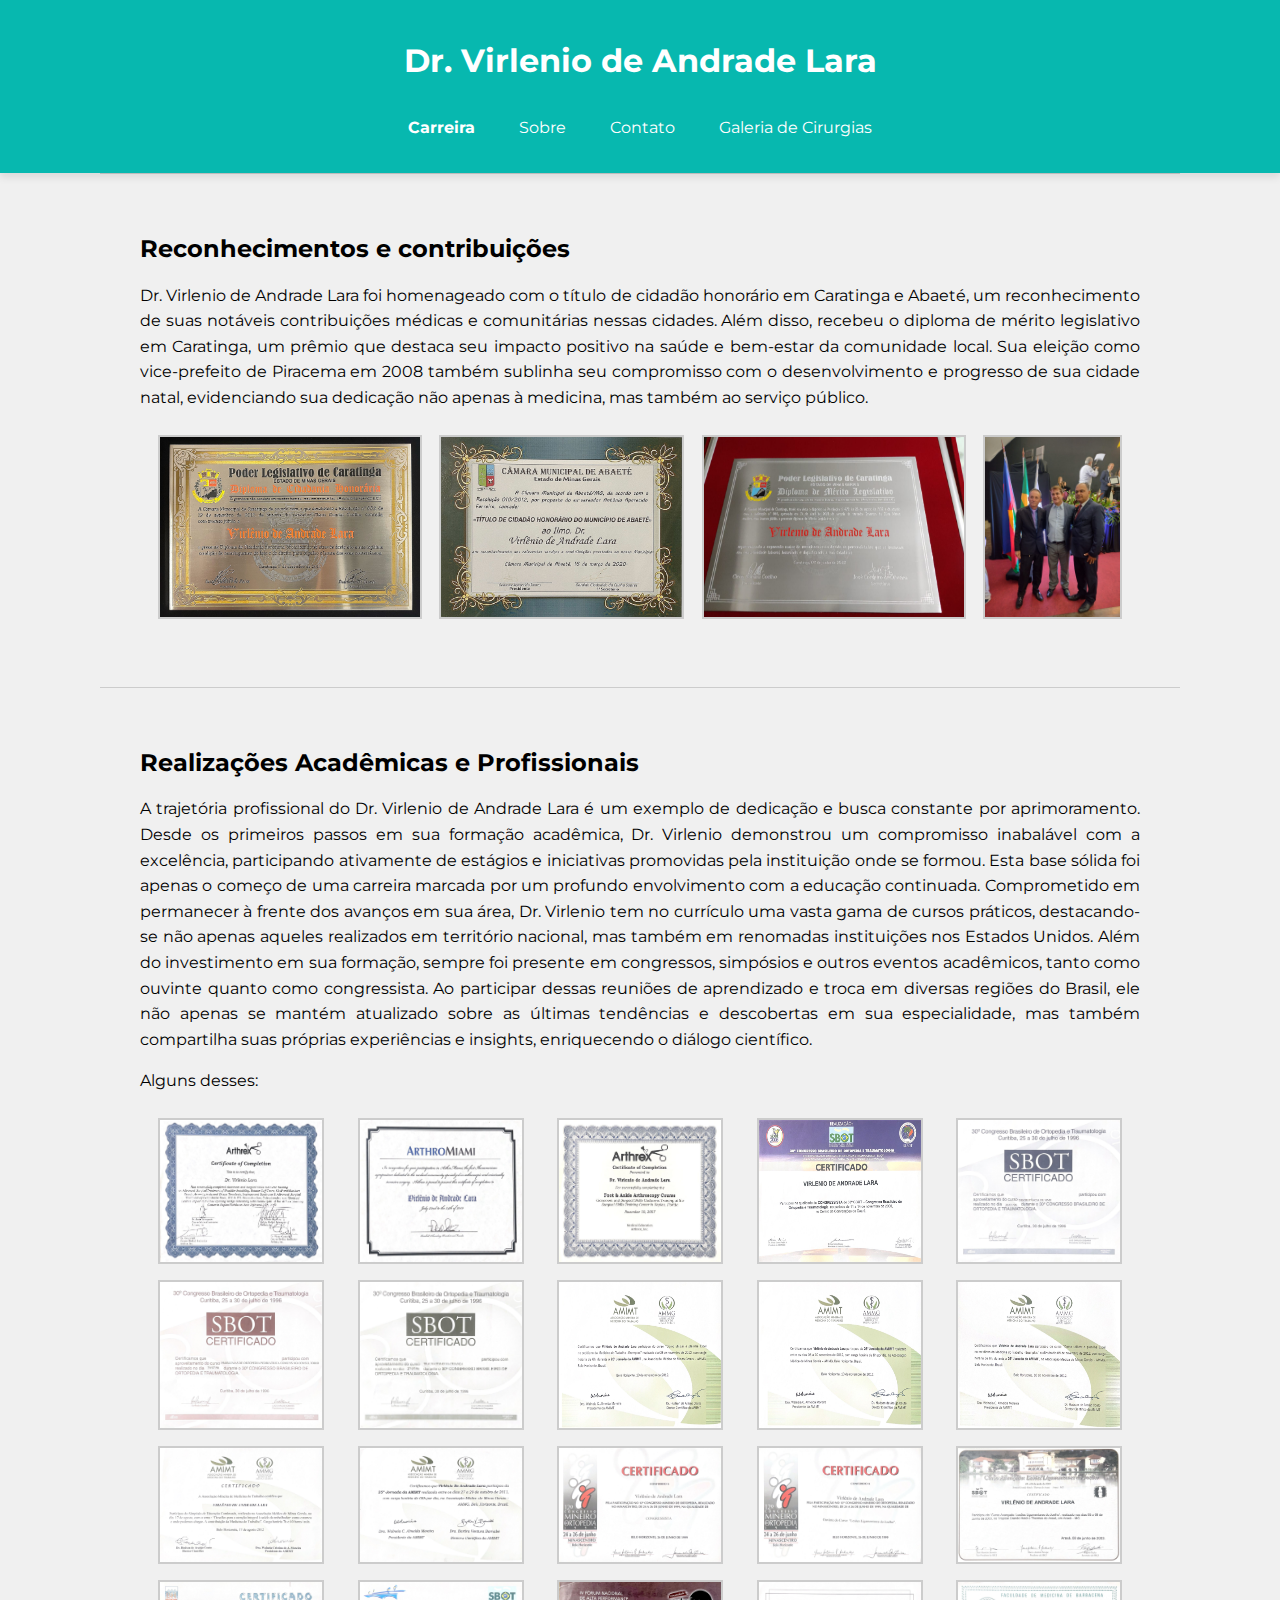
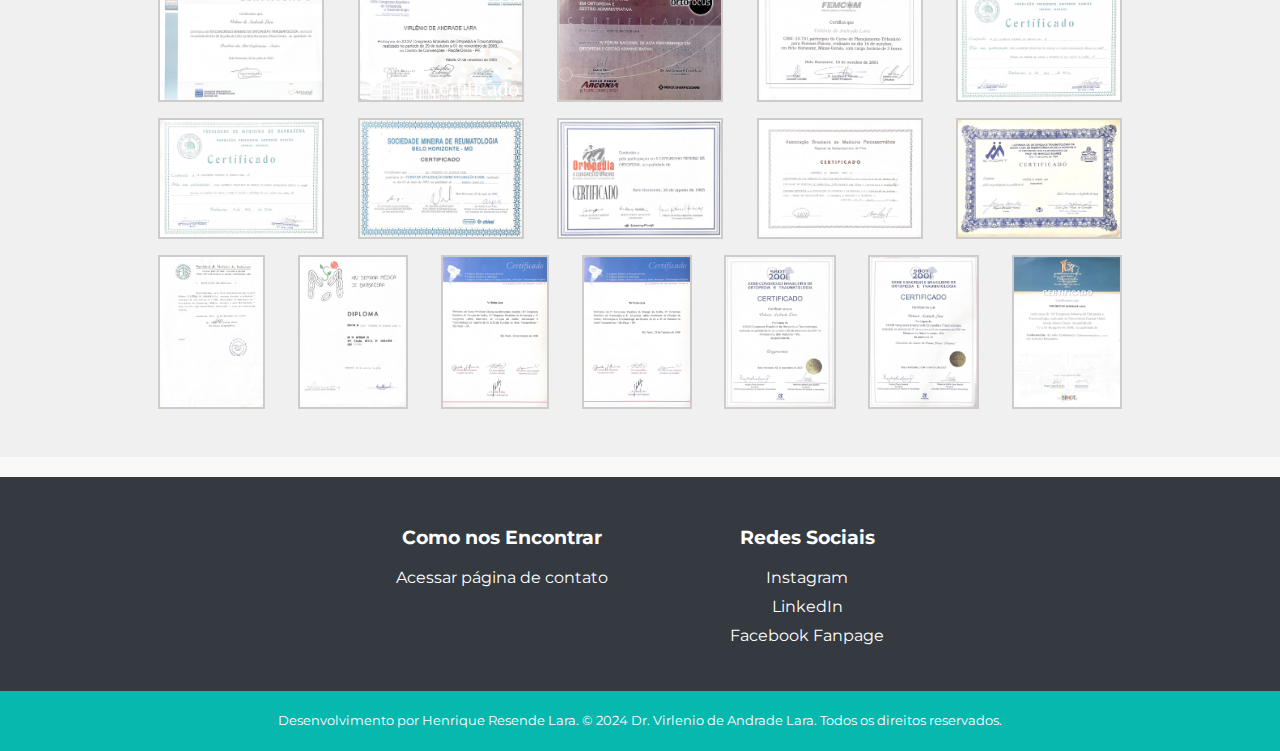
<file: docs/carreira.html>
<!DOCTYPE html>
<html lang="pt">
<head>
    <meta charset="UTF-8">
    <meta name="viewport" content="width=device-width, initial-scale=1.0">
    <title>Dr. Virlenio de Andrade Lara</title>
    <link rel="icon" sizes="2x1" href="imgs/logo.png" type="image/png">
    <link rel="stylesheet" href="https://fonts.googleapis.com/css2?family=Montserrat:wght@400;700&display=swap">
    <link rel="stylesheet" href="style.css">
    <link rel="stylesheet" href="carreira.css">
    <script src="style.js"></script>
</head>
<body>
    <div class="header-container">
        <header>
            <div class="div-menu">
            <h1>Dr. Virlenio de Andrade Lara</h1>
            <div id="icon" class="menu-icon" onclick="toggleMenu()">☰</div>
            </div>
    
            <nav class="nav-links" id="nav-links">
                <ul>
                    <li><a href="carreira.html"><strong>Carreira</strong></a></li>
                    <li><a href="index.html">Sobre</a></li>
                    <li><a href="contato.html">Contato</a></li>
                    <li><a href="galeria.html">Galeria de Cirurgias</a></li>
                </ul>
            </nav>
        </header>
        </div>

    <div class="corpo">
        <section class="sec">
        <h2>Reconhecimentos e contribuições</h2>
        <p>Dr. Virlenio de Andrade Lara foi homenageado com o título de cidadão honorário em Caratinga e Abaeté, um reconhecimento de suas notáveis contribuições médicas e comunitárias nessas cidades.
             Além disso, recebeu o diploma de mérito legislativo em Caratinga, um prêmio que destaca seu impacto positivo na saúde e bem-estar da comunidade local. Sua eleição como vice-prefeito de Piracema 
             em 2008 também sublinha seu compromisso com o desenvolvimento e progresso de sua cidade natal, evidenciando sua dedicação não apenas à medicina, mas também ao serviço público.</p>
            <div class="imagens-galeria1">
                <img src="imgs_carreira/img1.jpeg">
                <img src="imgs_carreira/img2.jpeg">
                <img src="imgs_carreira/img3.jpeg">
                <img src="imgs_carreira/img4.jpeg">
            </div>
        </section>

        <section class="sec">
        <h2>Realizações Acadêmicas e Profissionais</h2>
        <p>A trajetória profissional do Dr. Virlenio de Andrade Lara é um exemplo de dedicação e busca constante por aprimoramento. Desde os primeiros passos em sua formação acadêmica, Dr. Virlenio demonstrou um compromisso inabalável com a excelência, participando ativamente de estágios e iniciativas promovidas pela instituição onde se formou. Esta base sólida foi apenas o começo de uma carreira marcada por um profundo envolvimento com a educação continuada.

            Comprometido em permanecer à frente dos avanços em sua área, Dr. Virlenio tem no currículo uma vasta gama de cursos práticos, destacando-se não apenas aqueles realizados em território nacional, mas também em renomadas instituições nos Estados Unidos. 
            
            Além do investimento em sua formação, sempre foi presente em congressos, simpósios e outros eventos acadêmicos, tanto como ouvinte quanto como congressista. Ao participar dessas reuniões de aprendizado e troca em diversas regiões do Brasil, ele não apenas se mantém atualizado sobre as últimas tendências e descobertas em sua especialidade, mas também compartilha suas próprias experiências e insights, enriquecendo o diálogo científico.
        </p>
        <p>Alguns desses:</p>
        <!-- Espaço para imagens -->
        <div class="imagens-galeria">
            <img src="imgs_carreira/img5.jpeg">
            <img src="imgs_carreira/img6.jpeg">
            <img src="imgs_carreira/img7.jpeg">
            <img src="imgs_carreira/img8.jpeg">
            <img src="imgs_carreira/img9.jpeg">
            <img src="imgs_carreira/img10.jpeg">
            <img src="imgs_carreira/img36.jpeg">
            <img src="imgs_carreira/img11.jpeg">
            <img src="imgs_carreira/img12.jpeg">
            <img src="imgs_carreira/img13.jpeg">
            <img src="imgs_carreira/img14.jpeg">
            <img src="imgs_carreira/img15.jpeg">
            <img src="imgs_carreira/img16.jpeg">
            <img src="imgs_carreira/img17.jpeg">
            
            <img src="imgs_carreira/img22.jpeg">
            <img src="imgs_carreira/img23.jpeg">
            <img src="imgs_carreira/img24.jpeg">
            <img src="imgs_carreira/img25.jpeg">
            <img src="imgs_carreira/img26.jpeg">

            <img src="imgs_carreira/img28.jpeg">
            <img src="imgs_carreira/img29.jpeg">
            <img src="imgs_carreira/img30.jpeg">

            <img src="imgs_carreira/img33.jpeg">
            <img src="imgs_carreira/img34.jpeg">
            <img src="imgs_carreira/img35.jpeg">
            
            <img src="imgs_carreira/img31.jpeg">
            <img src="imgs_carreira/img32.jpeg">
            <img src="imgs_carreira/img18.jpeg">
            <img src="imgs_carreira/img19.jpeg">
            <img src="imgs_carreira/img20.jpeg">
            <img src="imgs_carreira/img21.jpeg">
            <img src="imgs_carreira/img27.jpeg">
        </div>
        </section>
    </div>

    <footer>
        <div class="footer-content">
            <div class="contato">
                <h3>Como nos Encontrar</h3>
                <ul class="contact-info">
                    <li><a href="contato.html">Acessar página de contato</a></li>
                </ul>
            </div>
            <div class="redes">    
                <h3>Redes Sociais</h3>
                <ul class="social-links">
                    <li><a href="https://www.instagram.com/drvirlenio/">Instagram</a></li>
                    <li><a href="#">LinkedIn</a></li>
                    <li><a href="https://www.facebook.com/admiradoresdoutorvirlenio?locale=pt_BR">Facebook Fanpage</a></li>
                </ul>
            </div>
        </div>
        <div class="footer-bottom">
            <p>Desenvolvimento por <a href="https://www.linkedin.com/in/henrique-lara-010605280/">Henrique Resende Lara</a>. &copy; 2024 Dr. Virlenio de Andrade Lara. Todos os direitos reservados.</p>
        </div>
    </footer>
</body>
</html>
</file>
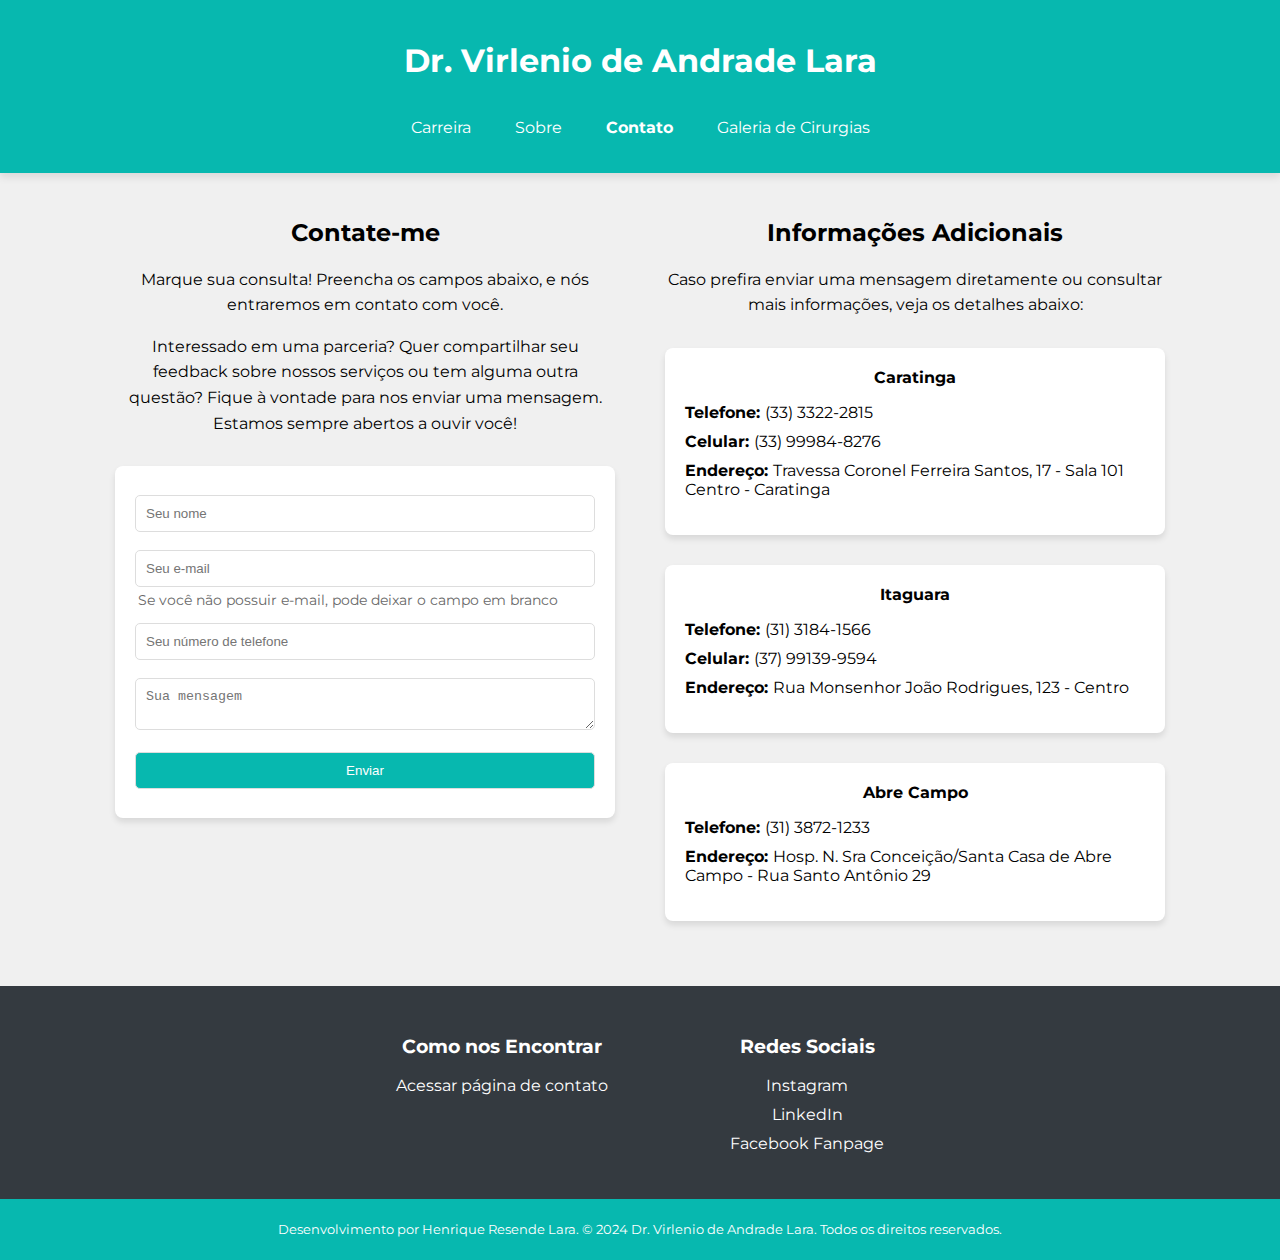
<file: docs/contato.html>
<!DOCTYPE html>
<html lang="pt">
<head>
    <meta charset="UTF-8">
    <meta name="viewport" content="width=device-width, initial-scale=1.0">
    <title>Dr. Virlenio de Andrade Lara</title>
    <link rel="icon" sizes="2x1" href="imgs/logo.png" type="image/png">
    <link rel="stylesheet" href="https://fonts.googleapis.com/css2?family=Montserrat:wght@400;700&display=swap">
    <link rel="stylesheet" href="style.css">
    <link rel="stylesheet" href="contato.css">
    <script type="text/javascript" src="https://cdn.emailjs.com/sdk/2.3.2/email.min.js"></script>
    <script src="style.js"></script>
</head>
<body>
    <div class="header-container">
        <header>
            <div class="div-menu">
            <h1>Dr. Virlenio de Andrade Lara</h1>
            <div id="icon" class="menu-icon" onclick="toggleMenu()">☰</div>
            </div>
    
            <nav class="nav-links" id="nav-links">
                <ul>
                    <li><a href="carreira.html">Carreira</a></li>
                    <li><a href="index.html">Sobre</a></li>
                    <li><a href="contato.html"><strong>Contato</strong></a></li>
                    <li><a href="galeria.html">Galeria de Cirurgias</a></li>
                </ul>
            </nav>
        </header>
        </div>
    

    <div class="corpo">
        <section id="contato">
            <div class="titulo">
                <h2>Contate-me</h2>
                <p>Marque sua consulta! Preencha os campos abaixo, e nós entraremos em contato com você.</p>
                <p>Interessado em uma parceria? Quer compartilhar seu feedback sobre nossos serviços ou tem alguma outra questão? Fique à vontade para nos enviar uma mensagem. Estamos sempre abertos a ouvir você!</p>
            </div>
            <form id="meuFormulario">
                <input type="text" name="from_name" class="formulario-item" placeholder="Seu nome" required>
                <input type="email" name="email" class="formulario-item" placeholder="Seu e-mail">
                <p>Se você não possuir e-mail, pode deixar o campo em branco</p>
                <input type="tel" name="telephone" class="formulario-item" placeholder="Seu número de telefone" required>
                <textarea name="message" class="formulario-item" placeholder="Sua mensagem"></textarea>
                <button type="submit" class="formulario-item">Enviar</button>
            </form>
            
        </section>
        <section class="informacoes-adicionais">
            <h2>Informações Adicionais</h2>
            <p>Caso prefira enviar uma mensagem diretamente ou consultar mais informações, veja os detalhes abaixo:</p>
            <div class="info">
                <strong>Caratinga</strong></li>
            <ul>
                <li><strong>Telefone: </strong>(33) 3322-2815</li>
                <li><strong>Celular: </strong>(33) 99984-8276</li>
                <li><strong>Endereço: </strong>Travessa Coronel Ferreira Santos, 17 - Sala 101
                Centro - Caratinga</li>
            </ul>
            </div>

            <div class="info">
                <strong>Itaguara</strong></li>
            <ul>
                <li><strong>Telefone: </strong>(31) 3184-1566</li>
                <li><strong>Celular: </strong>(37) 99139-9594</li>
                <li><strong>Endereço: </strong>Rua Monsenhor João Rodrigues, 123 - Centro</li>
            </ul>
            </div>

            <div class="info">
                <strong>Abre Campo</strong></li>
            <ul>
                <li><strong>Telefone: </strong>(31) 3872-1233</li>
                <li><strong>Endereço: </strong>Hosp. N. Sra Conceição/Santa Casa de Abre Campo - Rua Santo
                 Antônio 29</li>
            </ul>
            </div>
        </section>
        
    </div>

    <footer>
        <div class="footer-content">
            <div class="contato">
                <h3>Como nos Encontrar</h3>
                <ul class="contact-info">
                    <li><a href="contato.html">Acessar página de contato</a></li>
                </ul>
            </div>
            <div class="redes">    
                <h3>Redes Sociais</h3>
                <ul class="social-links">
                    <li><a href="https://www.instagram.com/drvirlenio/">Instagram</a></li>
                    <li><a href="#">LinkedIn</a></li>
                    <li><a href="https://www.facebook.com/admiradoresdoutorvirlenio?locale=pt_BR">Facebook Fanpage</a></li>
                </ul>
            </div>
        </div>
        <div class="footer-bottom">
            <p>Desenvolvimento por <a href="https://www.linkedin.com/in/henrique-lara-010605280/">Henrique Resende Lara</a>. &copy; 2024 Dr. Virlenio de Andrade Lara. Todos os direitos reservados.</p>
        </div>
    </footer>

    <script src="contato.js"></script>
</body>
</html>
</file>
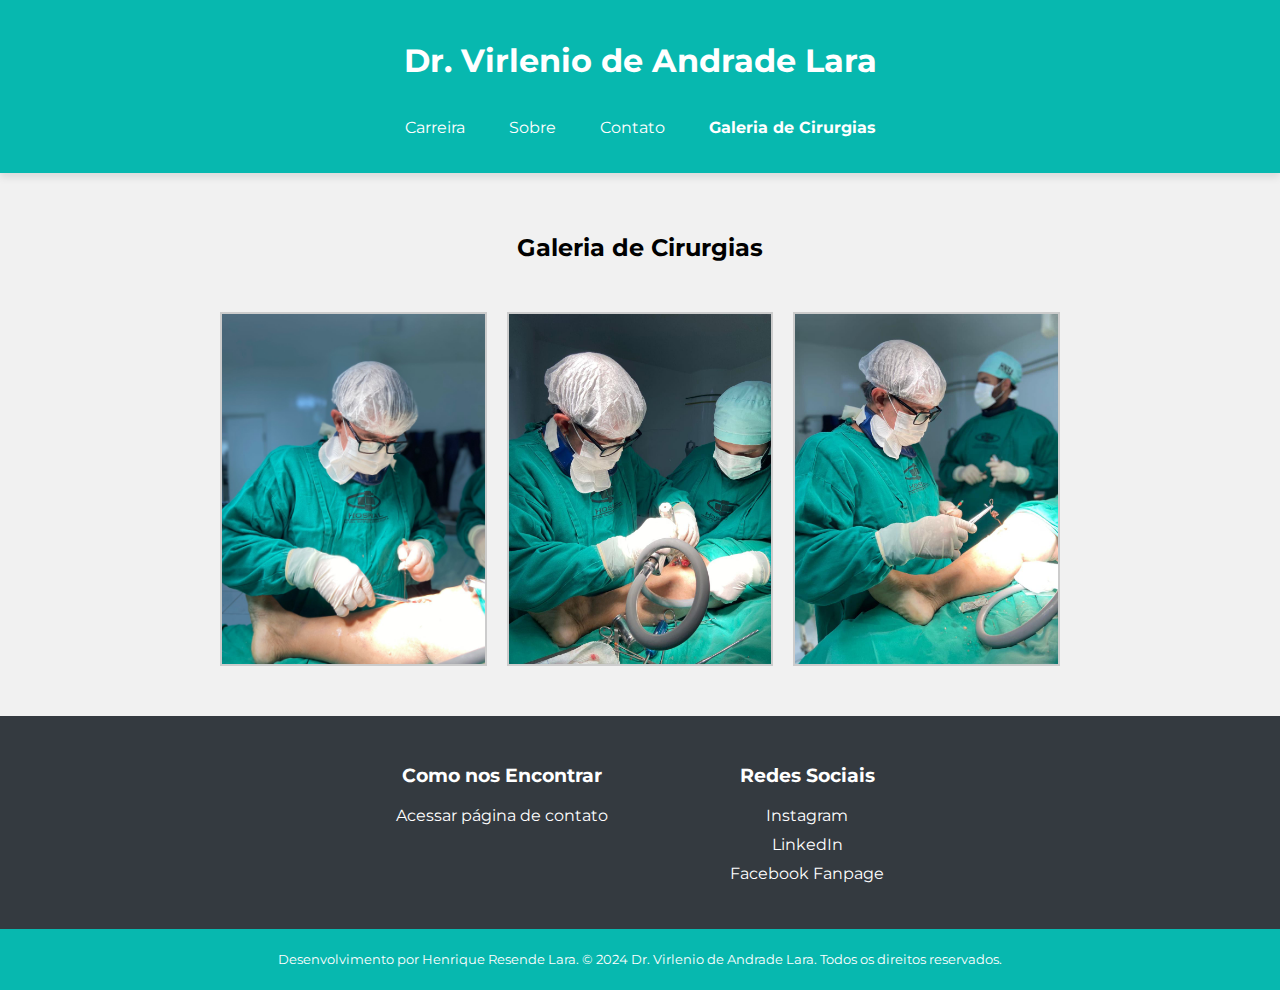
<file: docs/galeria.html>
<!DOCTYPE html>
<html lang="pt">
<head>
    <meta charset="UTF-8">
    <meta name="viewport" content="width=device-width, initial-scale=1.0">
    <title>Dr. Virlenio de Andrade Lara</title>
    <link rel="icon" sizes="2x1" href="imgs/logo.png" type="image/png">
    <link rel="stylesheet" href="https://fonts.googleapis.com/css2?family=Montserrat:wght@400;700&display=swap">
    <link rel="stylesheet" href="style.css">
    <link rel="stylesheet" href="galeria.css">
    <script src="style.js"></script>
</head>
<body>
    <div class="header-container">
        <header>
            <div class="div-menu">
            <h1>Dr. Virlenio de Andrade Lara</h1>
            <div id="icon" class="menu-icon" onclick="toggleMenu()">☰</div>
            </div>
    
            <nav class="nav-links" id="nav-links">
                <ul>
                    <li><a href="carreira.html">Carreira</a></li>
                    <li><a href="index.html">Sobre</a></li>
                    <li><a href="contato.html">Contato</a></li>
                    <li><a href="galeria.html"><strong>Galeria de Cirurgias</strong></a></li>
                </ul>
            </nav>
        </header>
        </div>

        <div class="corpo">
            <div class="galeria">
                <h2>Galeria de Cirurgias</h2>
                <div class="imagens-galeria">
                    <img src="imgs/im1.jpeg" alt="Descrição da Imagem 1" class="imagem-pequena">
                    <img src="imgs/im2.jpeg" alt="Descrição da Imagem 2" class="imagem-pequena">
                    <img src="imgs/im3.jpeg" alt="Descrição da Imagem 3" class="imagem-pequena">
                    <!-- Adicione mais imagens conforme necessário -->
                </div>
            </div>
            
            <!-- Modal para visualização da imagem -->
            <div id="modal-imagem" class="modal">
                <span class="fechar">&times;</span>
                <img class="modal-conteudo" id="imagem-ampliada">
                <!-- Botão Anterior -->
                <span class="navegar anterior">&lt;</span>
                <!-- Botão Próximo -->
                <span class="navegar proximo">&gt;</span>
            </div>
            
        </div>

    <footer>
        <div class="footer-content">
            <div class="contato">
                <h3>Como nos Encontrar</h3>
                <ul class="contact-info">
                    <li><a href="contato.html">Acessar página de contato</a></li>
                </ul>
            </div>
            <div class="redes">    
                <h3>Redes Sociais</h3>
                <ul class="social-links">
                    <li><a href="https://www.instagram.com/drvirlenio/">Instagram</a></li>
                    <li><a href="#">LinkedIn</a></li>
                    <li><a href="https://www.facebook.com/admiradoresdoutorvirlenio?locale=pt_BR">Facebook Fanpage</a></li>
                </ul>
            </div>
        </div>
        <div class="footer-bottom">
            <p>Desenvolvimento por <a href="https://www.linkedin.com/in/henrique-lara-010605280/">Henrique Resende Lara</a>. &copy; 2024 Dr. Virlenio de Andrade Lara. Todos os direitos reservados.</p>
        </div>
    </footer>
    

    <script src="galeria.js"></script>
</body>
</html>
</file>
<file: docs/style.css>
body {
    font-family: 'Montserrat', sans-serif;
    margin: 0;
    padding: 0;
    background-color: #f9f9f9;
}

.div-menu{
    display: flex;
    flex-direction: row;
    justify-content: center;
}

.menu-icon {
    display: none;
    font-size: 24px;
    cursor: pointer;
}

.header-container {
    box-shadow: 0 4px 8px rgba(0,0,0,0.1); /* Adiciona sombra na parte inferior */
    position: relative; /* Assegura que a sombra seja corretamente posicionada */
    z-index: 1000; /* Eleva o cabeçalho acima de outros elementos */
}

header {
    background-color: #07b8af;
    color: white;
    padding: 20px;
    text-align: center;
}

header nav ul {
    list-style-type: none;
    padding: 0;
}

header nav ul li {
    display: inline;
    margin: 0 10px;
}

.nav-links {
    display: inline;
}

.nav-links a{ /* Estilo para o botão de login */
    color: white;
    text-decoration: none;
    padding: 10px;
    border-radius: 5px;
    transition: background-color 0.3s ease;
}

.nav-links a:hover{
    background-color: rgba(255,255,255,0.2);
}

/*rodapé*/
footer {
    background-color: #343a40;
    color: #ffffff;
    text-align: center;
}

.footer-content {
    display: flex;
    flex-direction: row;
    justify-content: center !important;
    padding: 30px;
}

.footer-content div{
    margin-right: 5%;
    margin-left: 5%;
}

.contact-info, .social-links {
    list-style-type: none;
    padding: 0;
}

.contact-info li, .social-links li {
    margin-bottom: 10px;
}

.social-links li a {
    color: #ffffff;
    text-decoration: none;
    transition: color 0.3s ease;
}

.social-links li a:hover {
    color: #007bff;
}

.footer-bottom {
    background-color: #07b8af;
    color: #ffffff;
    padding: 10px;
    font-size: 0.8em;
}

.footer-bottom a {
    color: #ffffff;
    text-decoration: none;
}

.footer-bottom a:hover {
    font-weight: bold;
}

.contact-info li a {
    color: #ffffff;
    text-decoration: none;
    transition: color 0.3s ease;
}

.contact-info li a:hover {
    color: #007bff;
}

@media (max-width: 560px){
    header nav ul li {
        display: flex;
        flex-direction: column;
    }
    .nav-links{
        margin-top: -18px;
        display: none;
    }
    .menu-icon{
        display: block;
    }
}
</file>
<file: docs/carreira.css>
.corpo{
    background-color: #f0f0f0;
}

.sec{
    max-width: 1000px;
    margin: 0 auto;
    border-top: 1px solid #ccc;
    padding: 40px;
    margin-bottom: 20px;
}

.sec p{
    line-height: 1.6;
}

.imagens-galeria1{
    display: flex;
    justify-content: space-between;
    flex-wrap: wrap;
    margin-left: 10px;
    margin-right: 10px;
}

.imagens-galeria1 img {
    margin: 8px;
    border: 2px solid #ccc;
    cursor: pointer;
    transition: transform 0.2s;
    max-height: 180px;
    max-width: 260px;
}

.imagens-galeria1 img:hover {
    transform: scale(1.1);
}

.imagens-galeria{
    display: flex;
    justify-content: space-between;
    flex-wrap: wrap;
    margin-left: 10px;
    margin-right: 10px;
}

.imagens-galeria img {
    margin: 8px;
    border: 2px solid #ccc;
    cursor: pointer;
    transition: transform 0.2s;
    max-height: 150px;
    max-width: 162px;
}

.imagens-galeria img:hover {
    transform: scale(1.1);
}

section p{
    text-align: justify;
}

@media (max-width: 1090px) {
    .imagens-galeria1 img {
        max-width: 230px;
        max-height: 160px;
    }
}

@media (max-width: 1020px) {
    .imagens-galeria1 img {
        max-width: 210px;
    }
}

@media (max-width: 945px) {
    .imagens-galeria1 img {
        max-width: 400px;
        max-height: 230px;
    }
    .imagens-galeria1{
        justify-content: center;
    }
}

@media (max-width: 865px) {
    .imagens-galeria1 img {
        max-width: 350px;
        max-height: 200px;
    }
}

@media (max-width: 725px) {
    .imagens-galeria1 img {
        max-width: 300px;
        max-height: 180px;
    }
}

@media (max-width: 665px) {
    .imagens-galeria1 img {
        max-width: 280px;
        max-height: 160px;
    }
}

@media (max-width: 609px) {
    .imagens-galeria1 img {
        max-width: 260px;
        max-height: 150px;
    }
    .imagens-galeria1{
        margin: 0;
    }
}

@media (max-width: 560px) {
    .imagens-galeria1 img {
        max-width: 85%;
        max-height: 100%;
    }
}

@media (max-width: 1025px) {
    .imagens-galeria img {
        max-width: 150px;
    }
}

@media (max-width: 965px) and (min-width: 556px){
    .imagens-galeria img {
        max-width: 200px;
    }
}

@media (max-width: 995px){
    .imagens-galeria{
        justify-content: center;
    }
}

@media (max-width: 560px) {
    .imagens-galeria img {
        max-width: 85%;
        max-height: 100%;
    }
}
</file>
<file: docs/contato.css>
.corpo {
    display: flex;
    justify-content: center;
    flex-wrap: wrap; /* Permite que os itens se ajustem em telas menores */
    background-color: #f0f0f0;
    padding-bottom: 40px;
}

.titulo p, .informacoes-adicionais p{
    line-height: 1.6;
}

#contato, .informacoes-adicionais {
    max-width: 500px;
    margin: 25px;
}

.titulo, .informacoes-adicionais {
    text-align: center;
}

form#meuFormulario, .info {
    background: white;
    padding: 20px;
    border-radius: 8px;
    box-shadow: 0 4px 6px rgba(0, 0, 0, 0.1);
    margin-top: 30px;
}

form#meuFormulario p {
    font-size: 0.9em; /* Ajusta o tamanho da fonte para ser ligeiramente menor que o texto padrão do formulário */
    color: #686868; /* Define uma cor de texto sutil */
    margin-bottom: 0;
    transform: translate(3px, -5px);
    margin-top:0;
    text-align: left; /* Garante que o texto esteja alinhado à esquerda */
}

form#meuFormulario input, 
form#meuFormulario textarea, 
form#meuFormulario button {
    width: 100%;
    margin-bottom: 9px;
    margin-top: 9px;
    padding: 10px;
    border: 1px solid #ddd;
    border-radius: 5px;
    box-sizing: border-box; /* Inclui padding e border no cálculo da largura */
}

form#meuFormulario button {
    background-color: #07b8af;
    color: white;
    cursor: pointer;
}

form#meuFormulario button:hover {
    background-color: #0b8f8b;
}

form#meuFormulario input:focus, 
form#meuFormulario textarea:focus {
    outline: none;
    border-color: #0b8f8b;
}

.informacoes-adicionais ul {
    list-style-type: none;
    padding: 0;
}

.informacoes-adicionais ul li {
    text-align: left;
    margin-bottom: 10px;
}

@media (max-width: 768px) {
    .corpo {
        flex-direction: column;
        align-items: center;
    }
}
</file>
<file: docs/galeria.css>
/* Estilo da galeria */
.corpo{
    background-color: #f1f1f1;
    padding: 40px;
}

.galeria {
    text-align: center;
}

.imagens-galeria{
    display: flex;
    justify-content: center;
    flex-wrap: wrap;
    padding-top: 20px;
}

.imagens-galeria img {
    max-height: 350px;
    max-width: auto;
    margin: 10px;
    border: 2px solid #ccc;
    cursor: pointer;
    transition: transform 0.2s;
}

.imagens-galeria img:hover {
    transform: scale(1.1);
}

/* Estilo do modal */
.header-container{
    z-index: 0;
}
.modal {
    display: none; 
    position: fixed; 

    left: 0;
    top: 0;
    width: 100%;
    height: 100%;
    background-color: rgba(0,0,0,0.9); /* Fundo preto com opacidade */
    overflow: hidden;
}

.modal-conteudo {
    margin: auto;
    display: block;
    width: auto;
    height: 100%;
}

.fechar {
    position: absolute;
    top: 15px;
    right: 35px;
    color: #f1f1f1;
    font-size: 40px;
    font-weight: bold;
    cursor: pointer;
}

.fechar:hover,
.fechar:focus {
    color: #bbb;
    cursor: pointer;
}

.navegar {
    cursor: pointer;
    position: fixed;
    top: 50%;
    width: auto;
    padding: 16px;
    margin-top: -50px;
    color: white;
    font-weight: bold;
    font-size: 30px;
    transition: 0.6s ease;
    user-select: none;
}

.anterior {
    left: 20px;
    border-radius: 3px 0 0 3px;
}

.proximo {
    right: 20px;
    border-radius: 0 3px 3px 0;
}

.navegar:hover {
    background-color: rgba(0, 0, 0, 0.8);
}

@media (max-width: 600px){
    .modal-conteudo {
        width: 100%;
        height: auto;
    }
    .modal{
        justify-content: center;
        text-align: center;
        align-items: center;
    }
    .anterior {
        left: 0;
    }
    
    .proximo {
        right: 0;
    }
}
</file>
